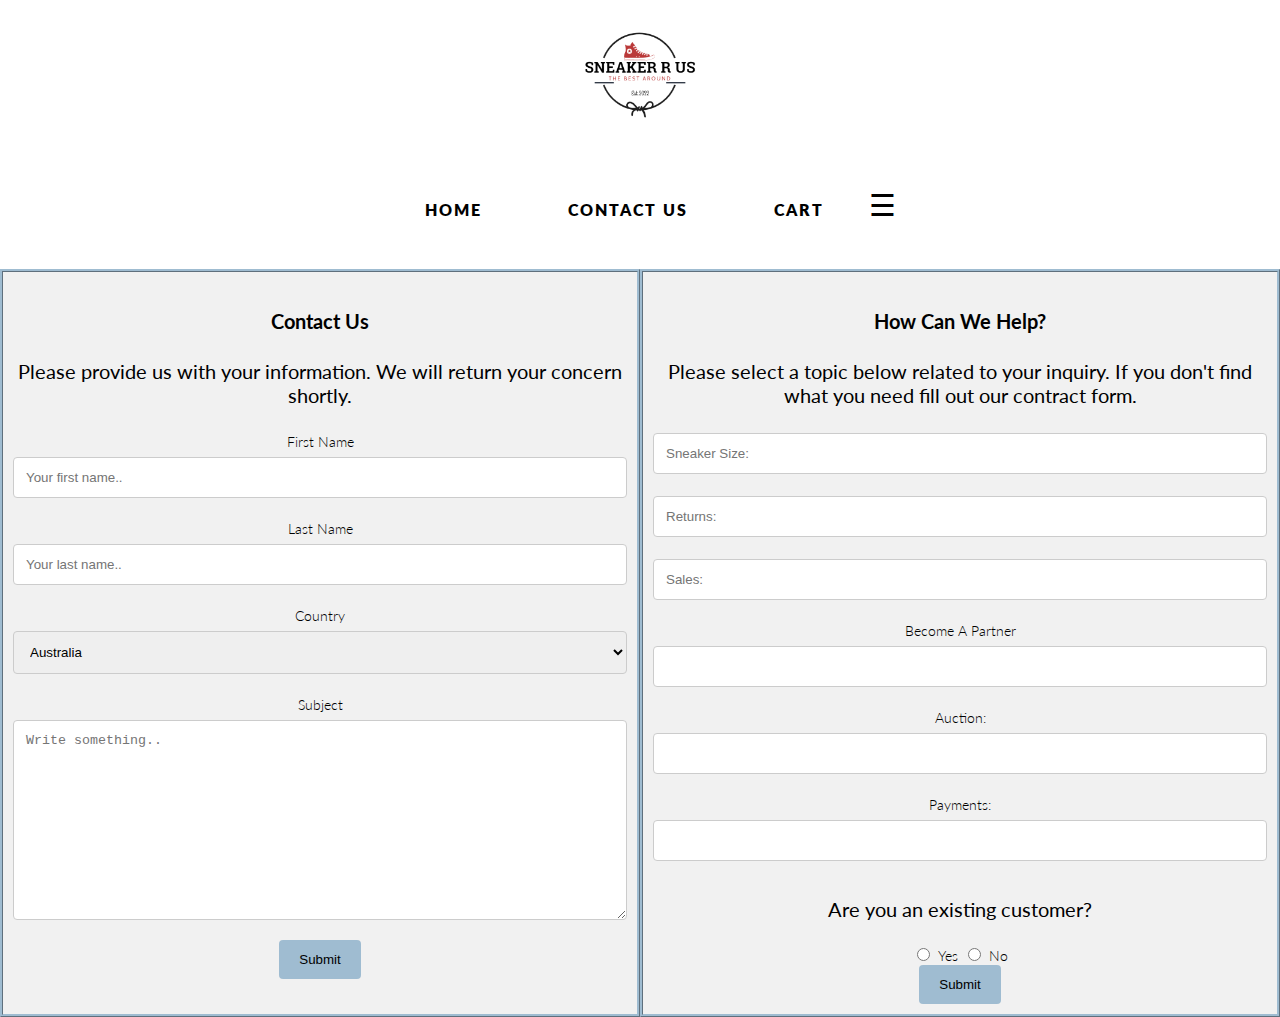
<file: FSDI_115-master-main/FSDI_115-master-main/ecommerce/contact.html>
<!DOCTYPE html>
<html lang="en">

<head>
    <meta charset="UTF-8">
    <meta http-equiv="X-UA-Compatible" content="IE=edge">
    <meta name="viewport" content="width=device-width, initial-scale=1.0">
    <link
        href="https://fonts.googleapis.com/css2?family=Lato:ital,wght@0,100;0,300;0,400;0,700;0,900;1,300;1,400;1,700;1,900&display=swap"
        rel="stylesheet">
    <link rel="stylesheet" href="styles/contact.css">
    <link rel="stylesheet" href="styles/style.css">
    <title>CONTACT US</title>
</head>

<body>
    <img src="./img/logo-transparent.png" height="150" width="150" class="logoImg">

    <div class="mainNav">
        <ul>
            <li><a href="index.html">HOME</a></li>
            <li><a href="contact.html">CONTACT US</a></li>
            <li><a href="cart.html">CART</a></li>
            <div id="myNav" class="overlay">
                <a href="javascript:void(0)" class="closebtn" onclick="closeNav()">&times;</a>
                    
                <div class="overlay-content">
                    <a href="login.html">LOGIN</a>
                    <a href="profile.html">PROFILE</a>
                    <a href="register.html">REGISTER</a>
                </div>
            </div>
            <span style="font-size:30px;cursor:pointer" onclick="openNav()">&#9776;</span>
        </ul>
    </div>
    <div class="flex-container">
        <form action="action_page.php" class="flex-item-left">
            <h4>Contact Us</h4>
            <p>Please provide us with your information. We will return your concern shortly.</p>

            <label for="fname">First Name</label>
            <input type="text" id="fname" name="firstname" placeholder="Your first name..">

            <label for="lname">Last Name</label>
            <input type="text" id="lname" name="lastname" placeholder="Your last name..">

            <label for="country">Country</label>
            <select id="country" name="country">
                <option value="australia">Australia</option>
                <option value="canada">Canada</option>
                <option value="usa">USA</option>
            </select>

            <label for="subject">Subject</label>
            <textarea id="subject" name="subject" placeholder="Write something.." style="height:200px"></textarea>

            <input type="submit" value="Submit">

        </form>
        <form class="flex-item-right">
            <h4>How Can We Help?</h4>
            <p>Please select a topic below related to your inquiry. If you don't find what you need fill out our contract form.</p>
            <input type="text" id="sneakersize" placeholder="Sneaker Size:">

            <input type="text" id="returns" placeholder="Returns:">

            <input type="text" id="sales" placeholder="Sales:">

            <label for="partner">Become A Partner</label>
            <input type="text" id="partner">

            <label for="auction">Auction:</label>
            <input type="text" id="auction">

            <label for="payments">Payments:</label>
            <input type="text" id="payments">

            <p>Are you an existing customer?</p>
            <input type="radio" id="customers">
            <label for="customers">Yes</label>
            <input type="radio" id="customers">
            <label for="customers">No</label><br>

            <input type="submit" value="Submit">
            
        </form>
    </div>
    <script src="./app.js"></script>
</body>

</html>
</file>
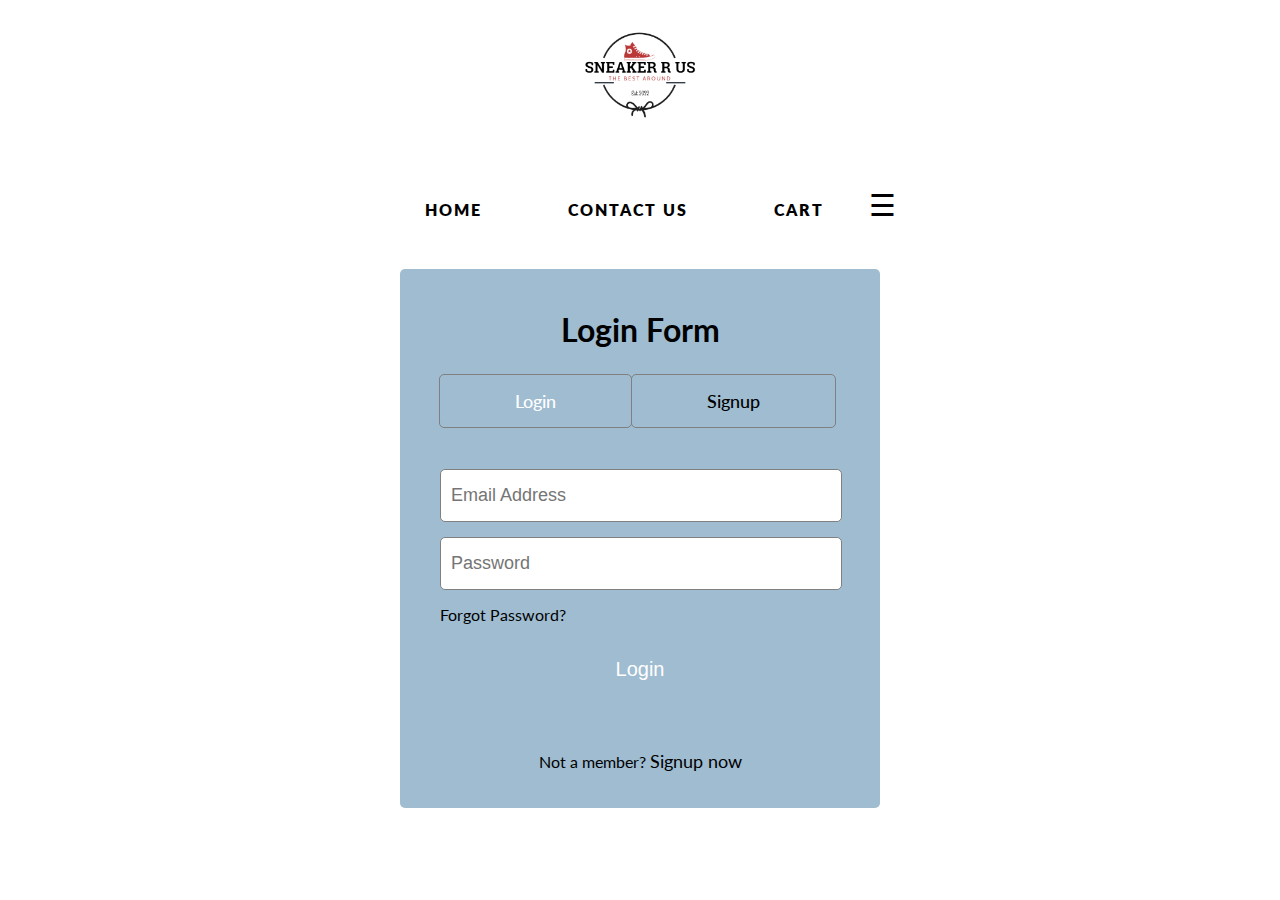
<file: FSDI_115-master-main/FSDI_115-master-main/ecommerce/login.html>
<!DOCTYPE html>
<html lang="en">

<head>
    <meta charset="UTF-8">
    <meta http-equiv="X-UA-Compatible" content="IE=edge">
    <meta name="viewport" content="width=device-width, initial-scale=1.0">
    <link
        href="https://fonts.googleapis.com/css2?family=Lato:ital,wght@0,100;0,300;0,400;0,700;0,900;1,300;1,400;1,700;1,900&display=swap"
        rel="stylesheet">
    <link rel="stylesheet" href="styles/login.css">
    <link rel="stylesheet" href="styles/style.css">
    <title>LOGIN</title>
</head>

<body>
    <img src="./img/logo-transparent.png" height="150" width="150" class="logoImg">

    <div class="mainNav">
        <ul>
            <li><a href="index.html">HOME</a></li>
            <li><a href="contact.html">CONTACT US</a></li>
            <li><a href="cart.html">CART</a></li>
            <div id="myNav" class="overlay">
                <a href="javascript:void(0)" class="closebtn" onclick="closeNav()">&times;</a>

                <div class="overlay-content">
                    <a href="login.html">LOGIN</a>
                    <a href="profile.html">PROFILE</a>
                    <a href="register.html">REGISTER</a>
                </div>
            </div>
            <span style="font-size:30px;cursor:pointer" onclick="openNav()">&#9776;</span>
        </ul>
    </div>
    <form action="" class="form">
        <div class="top">
            <h1>Login Form</h1>
            <br>
            <a href="login.html" class="active">Login</a>
            <a href="register.html" class="unactive">Signup</a>
        </div>
        <br>
        <br>
        <br>
        <div class="data">
            <input type="text" class="inputs" placeholder="Email Address">
            <input type="text" class="inputs" placeholder="Password">
            <br>

            <a href="#" class="forgotpsw">Forgot Password?</a>
        </div>
        <br>
        <br>
        <div class="submitdiv">
            <input type="submit" value="Login" class="submitbtn">
        </div>
        <br>
        <br>
        <div class="footer">
            <p>Not a member? <a href="register.html" class="signupbtn">Signup now</a></p>
        </div>
    </form>
    <script src="./app.js"></script>

</body>

</html>
</file>
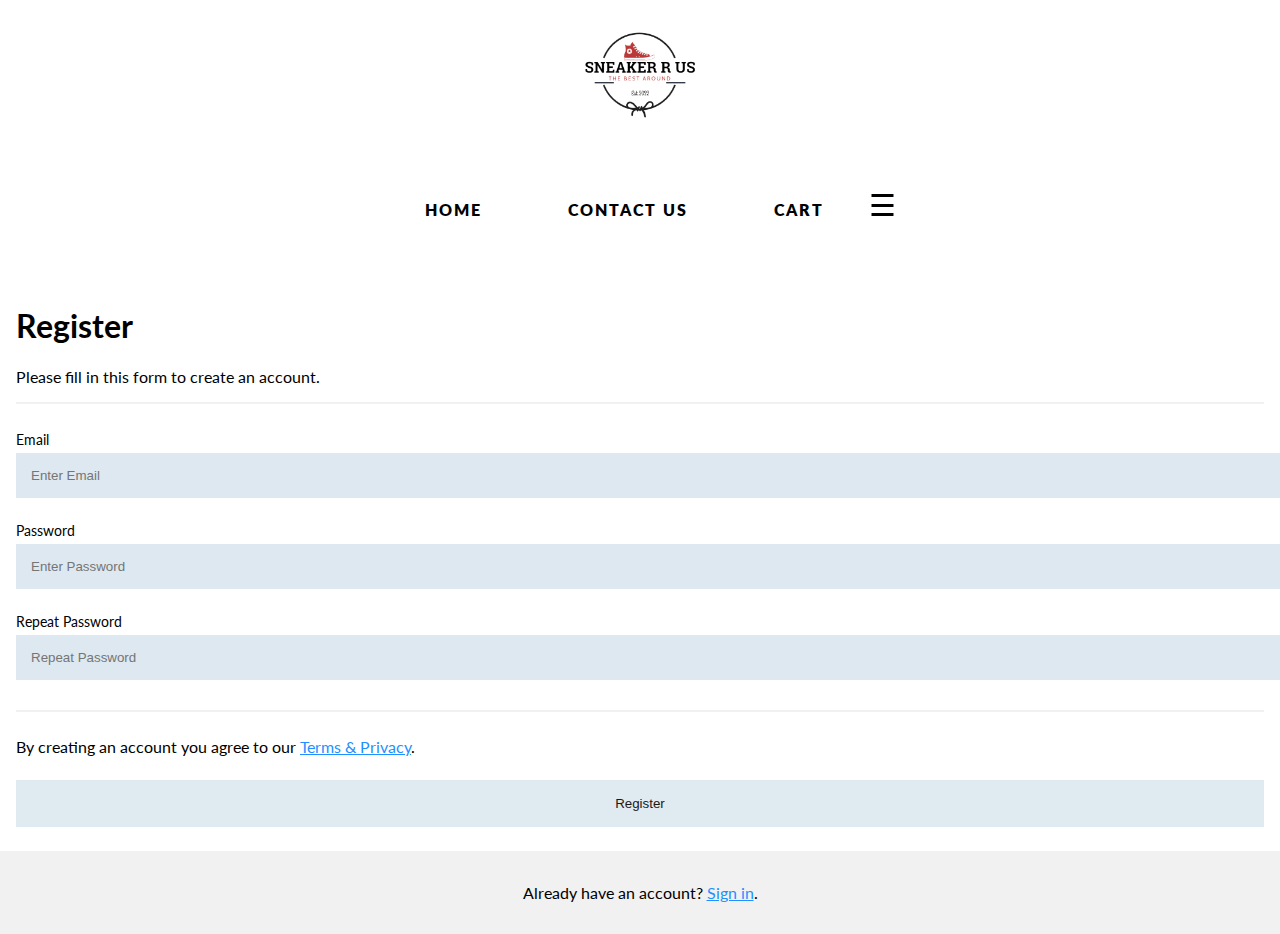
<file: FSDI_115-master-main/FSDI_115-master-main/ecommerce/register.html>
<!DOCTYPE html>
<html lang="en">

<head>
    <meta charset="UTF-8">
    <meta http-equiv="X-UA-Compatible" content="IE=edge">
    <meta name="viewport" content="width=device-width, initial-scale=1.0">
    <link
        href="https://fonts.googleapis.com/css2?family=Lato:ital,wght@0,100;0,300;0,400;0,700;0,900;1,300;1,400;1,700;1,900&display=swap"
        rel="stylesheet">
    <link rel="stylesheet" href="styles/register.css">
    <link rel="stylesheet" href="styles/style.css">
    <title>REGISTER</title>
</head>

<body>
    <img src="./img/logo-transparent.png" height="150" width="150" class="logoImg">

    <div class="mainNav">
        <ul>
            <li><a href="index.html">HOME</a></li>
            <li><a href="contact.html">CONTACT US</a></li>
            <li><a href="cart.html">CART</a></li>
            <div id="myNav" class="overlay">
                <a href="javascript:void(0)" class="closebtn" onclick="closeNav()">&times;</a>
                    
                <div class="overlay-content">
                    <a href="login.html">LOGIN</a>
                    <a href="profile.html">PROFILE</a>
                    <a href="register.html">REGISTER</a>
                </div>
            </div>
            <span style="font-size:30px;cursor:pointer" onclick="openNav()">&#9776;</span>
        </ul>
    </div>
    <form action="/action_page.php">
        <div class="container">
            <h1>Register</h1>
            <p>Please fill in this form to create an account.</p>
            <hr>

            <label for="email"><b>Email</b></label>
            <input type="text" placeholder="Enter Email" name="email" id="email" required>

            <label for="psw"><b>Password</b></label>
            <input type="password" placeholder="Enter Password" name="psw" id="psw" required>

            <label for="psw-repeat"><b>Repeat Password</b></label>
            <input type="password" placeholder="Repeat Password" name="psw-repeat" id="psw-repeat" required>
            <hr>
            <p>By creating an account you agree to our <a href="#">Terms & Privacy</a>.</p>

            <button type="submit" class="registerbtn">Register</button>
        </div>

        <div class="container signin">
            <p>Already have an account? <a href="login.html">Sign in</a>.</p>
        </div>
    </form>
    <script src="./app.js"></script>
</body>

</html>
</file>
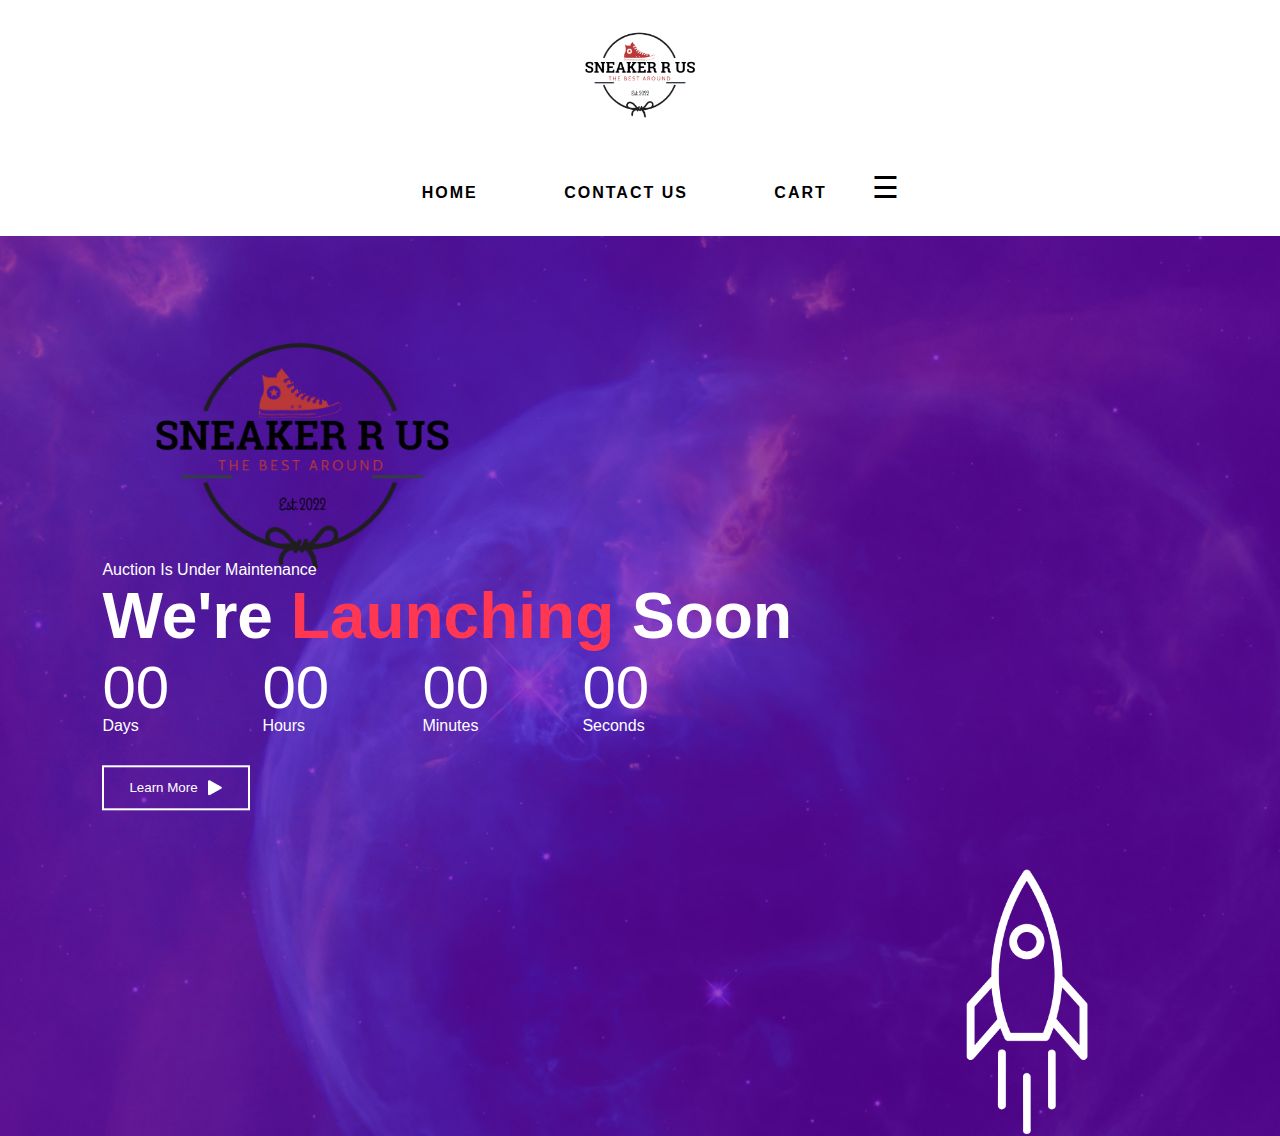
<file: FSDI_115-master-main/FSDI_115-master-main/ecommerce/soon.html>
<!DOCTYPE html>
<html lang="en">
<head>
    <meta charset="UTF-8">
    <meta http-equiv="X-UA-Compatible" content="IE=edge">
    <meta name="viewport" content="width=device-width, initial-scale=1.0">
    <title>Coming Soon Auctions</title>
    <link rel="stylesheet" href="styles/style.css">
    <link href="styles/soon.css" rel="stylesheet" type="text/css">
    
</head>

<body>
    <img src="./img/logo-transparent.png" height="150" width="150" class="logoImg">

    <div class="mainNav">
        <ul>  
            <li><a href="index.html">HOME</a></li>
            <li><a href="contact.html">CONTACT US</a></li>
            <li><a href="cart.html">CART</a></li>


            <div id="myNav" class="overlay">
                <a href="javascript:void(0)" class="closebtn" onclick="closeNav()">&times;</a>
                    
                <div class="overlay-content">
                    <a href="login.html">LOGIN</a>
                    <a href="profile.html">PROFILE</a>
                    <a href="register.html">REGISTER</a>
                </div>
            </div>
            <span style="font-size:30px;cursor:pointer" onclick="openNav()">&#9776;</span>
        </ul>
    </div>

    <div class="container">
        <img src="./img/logo-transparent.png" class="logo">

        <div class="content">
            <p>Auction Is Under Maintenance</p>
            <h1>We're <span>Launching</span> Soon</h1>
            <div class="launch-time">
                <div>
                    <p id="days">00</p>
                    <span>Days</span>
                </div>
                <div>
                    <p id="hours">00</p>
                    <span>Hours</span>
                </div>
                <div>
                    <p id="minutes">00</p>
                    <span>Minutes</span>
                </div>
                <div>
                    <p id="seconds">00</p>
                    <span>Seconds</span>
                </div>
            </div>
            <button type="button">Learn More <img src="./img/triangle.png"></button>
        </div>
        <img src="./img/rocket.png" class="rocket">
    </div> 
    
    

<script>
    var countDownDate = new Date("July 04, 2022 00:00:00:").getTime();
    var x = setInterval(function(){
        var now = new Date().getTime();
        var distance =countDownDate - now;
        var days = Math.floor(distance / (1000 * 60 * 60 * 24));
        var hours = Math.floor((distance % (1000 * 60 * 60 * 24)) / (1000 * 60 * 60));
        var minutes = Math.floor((distance % (1000 * 60 * 60)) / (1000 * 60));
        var seconds = Math.floor((distance % (1000 * 60)) / 1000);

        document.getElementById("days").innerHTML = days;
        document.getElementById("hours").innerHTML = hours;
        document.getElementById("minutes").innerHTML = minutes;
        document.getElementById("seconds").innerHTML = seconds;

    },1000);
</script>    
</body>


</html>
</file>
<file: FSDI_115-master-main/FSDI_115-master-main/ecommerce/styles/contact.css>
html {
    scroll-behavior: smooth;
}

body {
    font-family: 'Lato', sans-serif;
    padding: 0;
    margin: 0;
}

/*logo*/

.logoImg {
    display: block;
    margin-left: auto;
    margin-right: auto;
}


/* TOP MAIN NAV MENU */
.mainNav ul {
    list-style-type: none;
    margin-right: auto;
    margin-left: auto;
    text-align: center;
    padding: 20px;
    overflow: hidden;
    background-color: white;
}

.mainNav ul li {
    display: inline;
    padding: 15px;
    margin: 10px;

}

li a,
.dropbtn {
    display: inline-block;
    color: black;
    font-weight: 800;
    letter-spacing: 2px;
    text-align: center;
    padding: 14px 16px;
    text-decoration: none;
}

li a:hover,
.dropdown:hover .dropbtn {
    background-color: rgb(159, 188, 209);
}

li .dropdown {
    position: relative;
    display: inline-block;

}

.dropdown-content {
    display: none;
    position: absolute;
    background-color: #f9f9f9;
    min-width: 160px;
    box-shadow: 0px 8px 16px 0px rgba(0, 0, 0, 0.2);
    z-index: 1;
}

.dropdown-content a {
    color: black;
    padding: 12px 16px;
    text-decoration: none;
    display: block;
    text-align: left;
}

.dropdown-content a:hover {
    background-color: #f1f1f1;
}

.dropdown:hover .dropdown-content {
    display: block;
}

/* END OF TOP MAIN NAV MENU */
* {
    box-sizing: border-box;
}

input[type=text],
select,
textarea {
    width: 100%;
    padding: 12px;
    border: 1px solid #ccc;
    border-radius: 4px;
    box-sizing: border-box;
    margin-top: 6px;
    margin-bottom: 16px;
    resize: vertical;
}

input[type=submit] {
    background-color: rgb(159, 188, 209);
    color: black;
    padding: 12px 20px;
    border: none;
    border-radius: 4px;
    cursor: pointer;
}

input[type=submit]:hover {
    background-color: rgb(221, 232, 240);
}

.container {
    border-radius: 5px;
    background-color: #f2f2f2;
    padding: 20px;
}

.flex-container {
    display: flex;
    flex-direction: row;
    font-size: 20px;
    text-align: center;
}

.flex-item-left {
    background-color: #f1f1f1;
    border-style: ridge;
    border-color: rgb(159, 188, 209);
    padding: 10px;
    flex: 50%;
}

.flex-item-right {
    background-color: #f1f1f1;
    border-style: ridge;
    border-color: rgb(159, 188, 209);
    padding: 10px;
    flex: 50%;
}


@media (max-width: 800px) {
    .flex-container {
        flex-direction: column;
    }
}
</file>
<file: FSDI_115-master-main/FSDI_115-master-main/ecommerce/styles/style.css>
html {
    scroll-behavior: smooth;
}

body {
    font-family: 'Lato', sans-serif;
    padding: 0;
    margin: 0;
}

/*logo*/

.logoImg {
    display: block;
    margin-left: auto;
    margin-right: auto;
}


/* TOP MAIN NAV MENU */
.mainNav ul {
    list-style-type: none;
    margin-right: auto;
    margin-left: auto;
    text-align: center;
    padding: 20px;
    overflow: hidden;
    background-color: white;
}

.mainNav ul li {
    display: inline;
    padding: 15px;
    margin: 10px;

}

.navItem{
    margin-right: 50px;
    cursor: pointer;
    color: black;
    font-weight: 800;
}

.navItem a{
    color: red;
    font-family: 'Lato', sans-serif;
    font-size: 20px;
}

li a {
    display: inline-block;
    color: black;
    font-weight: 800;
    letter-spacing: 2px;
    text-align: center;
    padding: 14px 16px;
    text-decoration: none;
}

li a:hover {
    background-color: rgb(159, 188, 209);
}

li {
    position: relative;
    display: inline-block;

}

/* The Overlay (background) */
.overlay { 
    height: 100%;
    width: 0;
    position: fixed;
    z-index: 1;
    left: 0;
    top: 0;
    background-color: rgb(0, 0, 0);
    background-color: rgba(0, 0, 0, 0.9);
    overflow-x: hidden;
    transition: 0.5s;
}


.overlay-content {
    position: relative;
    top: 25%;
    width: 100%;
    text-align: center;
    margin-top: 30px;
}


.overlay a {
    padding: 8px;
    text-decoration: none;
    font-size: 36px;
    color: #818181;
    display: block;
    transition: 0.3s;
    
}


.overlay a:hover,
.overlay a:focus {
    color: #f1f1f1;
}


.overlay .closebtn {
    position: absolute;
    top: 20px;
    right: 45px;
    font-size: 60px;
}


/* END OF TOP MAIN NAV MENU */




/*sneaker nav bar */
nav {
    background-color: rgb(221, 232, 240);
    color: rgb(5, 5, 5);
    padding: 20px 40px;
}

.navTop {
    display: flex;
    align-items: center;
    justify-content: space-between;
}

.search {
    display: flex;
    align-items: center;
    background-color: black;
    padding: 10px 20px;
    border-radius: 10px;
}

.searchInput {
    border: none;
    background-color: transparent;
}

.searchInput::placeholder {
    color: lightgray;
}

.currentAuction {
    font-size: 20px;
    padding: 10px;
    font-weight: 800;
    color: rgb(130, 46, 46);
    cursor: pointer;
}

.navBottom {
    display: flex;
    align-items: center;
    justify-content: center;
}

.menuItem {
    margin-right: 50px;
    cursor: pointer;
    color: black;
    font-weight: 800;
}

/*end of sneaker nav */




/*slider for sneakers */
.slider {
    background: url("https://images.unsplash.com/photo-1604147495798-57beb5d6af73?ixlib=rb-1.2.1&ixid=MnwxMjA3fDB8MHxwaG90by1wYWdlfHx8fGVufDB8fHx8&auto=format&fit=crop&w=2370&q=80");
    clip-path: polygon(0 0, 100% 0, 100% 100%, 0 85%);
    overflow: hidden;
}

.sliderWrapper {
    display: flex;
    width: 500vw;
    transition: all 1.5s ease-in-out;
}

.sliderItem {
    width: 100vw;
    display: flex;
    align-items: center;
    justify-content: center;
    position: relative;
}

.sliderBg {
    width: 750px;
    height: 750px;
    border-radius: 50%;
    position: absolute;
}

.sliderImg {
    z-index: 1;
}

.sliderTitle {
    position: absolute;
    top: 10%;
    right: 10%;
    font-size: 60px;
    font-weight: 900;
    text-align: center;
    color: white;
    z-index: 1;
}

.sliderPrice {
    position: absolute;
    top: 10%;
    left: 10%;
    font-size: 60px;
    font-weight: 300;
    text-align: center;
    color: white;
    border: 1px solid gray;
    z-index: 1;
}

.buyButton {
    position: absolute;
    top: 50%;
    right: 10%;
    font-size: 30px;
    font-weight: 900;
    color: white;
    border: 1px solid gray;
    background-color: black;
    z-index: 1;
    cursor: pointer;
}

.buyButton:hover {
    background-color: white;
    color: black;
}

.sliderItem:nth-child(1) .sliderBg {
    background-color: #369e62;
}

.sliderItem:nth-child(2) .sliderBg {
    background-color: rebeccapurple;
}

.sliderItem:nth-child(3) .sliderBg {
    background-color: teal;
}

.sliderItem:nth-child(4) .sliderBg {
    background-color: cornflowerblue;
}

.sliderItem:nth-child(5) .sliderBg {
    background-color: rgb(124, 115, 80);
}

.sliderItem:nth-child(1) .sliderPrice {
    color: #369e62;
}

.sliderItem:nth-child(2) .sliderPrice {
    color: white;
}

.sliderItem:nth-child(3) .sliderPrice {
    color: teal;
}

.sliderItem:nth-child(4) .sliderPrice {
    color: cornflowerblue;
}

.sliderItem:nth-child(5) .sliderPrice {
    color: cornsilk;
}

/*end of slider for sneakers */



/* features */

.features {
    display: flex;
    align-items: center;
    justify-content: space-between;
    padding: 50px;
}

.feature {
    display: flex;
    flex-direction: column;
    align-items: center;
    text-align: center;
}

.featureIcon {
    width: 50px;
    height: 50px;
}

.featureTitle {
    font-size: 20px;
    font-weight: 600;
    margin: 20px;
}

.featureDesc {
    color: gray;
    width: 50%;
    height: 100px;
}

.product {
    height: 100vh;
    background-color: whitesmoke;
    position: relative;
    clip-path: polygon(0 15%, 100% 0, 100% 100%, 0% 100%);
}

.payment {
    width: 500px;
    height: 500px;
    background-color: white;
    position: absolute;
    top: 0;
    bottom: 0;
    left: 0;
    right: 0;
    margin: auto;
    padding: 10px 50px;
    display: none;
    flex-direction: column;
    -webkit-box-shadow: 0px 0px 13px 2px rgba(0, 0, 0, 0.3);
    box-shadow: 0px 0px 13px 2px rgba(0, 0, 0, 0.3);
}

.payTitle {
    font-size: 20px;
    color: lightgray;
}

label {
    font-size: 14px;
    font-weight: 300;
}

.payInput {
    padding: 10px;
    margin: 10px 0px;
    border: none;
    border-bottom: 1px solid gray;
}

.payInput::placeholder {
    color: rgb(163, 163, 163);
}

.cardIcons {
    display: flex;
}

.cardIcon {
    margin-right: 10px;
}

.cardInfo {
    display: flex;
    justify-content: space-between;
}

.sm {
    width: 30%;
}

.payButton {
    position: absolute;
    height: 40px;
    bottom: -40;
    width: 100%;
    left: 0;
    -webkit-box-shadow: 0px 0px 13px 2px rgba(0, 0, 0, 0.3);
    box-shadow: 0px 0px 13px 2px rgba(0, 0, 0, 0.3);
    background-color: #369e62;
    color: white;
    border: none;
    cursor: pointer;
}

.close {
    width: 20px;
    height: 20px;
    position: absolute;
    background-color: gray;
    color: white;
    top: 10px;
    right: 10px;
    display: flex;
    align-items: center;
    justify-content: center;
    cursor: pointer;
    padding: 2px;
}

.productImg {
    width: 50%;
}

.productDetails {
    position: absolute;
    top: 10%;
    right: 0;
    width: 40%;
    padding: 50px;
}

.productTitle {
    font-size: 75px;
    font-weight: 900;
}

.productDesc {
    font-style: 24px;
    color: gray;
}

.colors,
.sizes {
    display: flex;
    margin-bottom: 20px;
}

.color {
    width: 32px;
    height: 32px;
    border-radius: 5px;
    background-color: black;
    margin-right: 10px;
    cursor: pointer;
}

.color:last-child {
    background-color: darkblue;
}

.size {
    padding: 5px 20px;
    border: 1px solid black;
    margin-right: 10px;
    cursor: pointer;
    font-size: 20px;
}

.productButton {
    float: right;
    padding: 10px 20px;
    background-color: black;
    color: white;
    font-weight: 600;
    cursor: pointer;
}

.productButton:hover {
    background-color: white;
    color: black;
}

.gallery {
    padding: 50px;
    display: flex;
}

.galleryItem {
    flex: 1;
    padding: 50px;
}

.galleryImg {
    width: 100%;
}

.newSeason {
    display: flex;
}

.nsItem {
    flex: 1;
    background-color: black;
    color: white;
    display: flex;
    flex-direction: column;
    align-items: center;
    justify-content: center;
    text-align: center;
}

.nsImg {
    width: 100%;
    height: 500px;
}

.nsTitle {
    font-size: 40px;
}

.nsButton {
    padding: 15px;
    font-weight: 600;
    cursor: pointer;
}

/* footer */

footer {
    display: flex;
}

.footerLeft {
    flex: 2;
    display: flex;
    justify-content: space-between;
    padding: 50px;
}

.fMenuTitle {
    font-size: 16px;
}

.fList {
    padding: 0;
    list-style: none;
}

.fListItem {
    margin-bottom: 10px;
    color: gray;
    cursor: pointer;
}

.footerRight {
    flex: 1;
    padding: 50px;
    display: flex;
    flex-direction: column;
    justify-content: space-between;
}

.fInput {
    padding: 5px;
}

.fButton {
    padding: 5px;
    background-color: black;
    color: white;
}

.fIcons {
    display: flex;
}

.fIcon {
    width: 20px;
    height: 20px;
    margin-right: 10px;
}

.copyright {
    font-weight: 300;
    font-size: 14px;
}

/* end of footer */


/* media responsive */

@media screen and (max-width:480px) {
    nav {
        padding: 20px;
    }

    .currentAuction {
        padding: 5px;
    }

    .search {
        display: none;
    }

    .navBottom {
        flex-wrap: wrap;
    }

    .menuItem {
        margin: 20px;
        font-weight: 700;
        font-size: 20px;
    }

    .slider {
        clip-path: none;
    }

    .sliderImg {
        width: 90%;
    }

    .sliderBg {
        width: 100%;
        height: 100%;
    }

    .sliderTitle {
        display: none;
    }

    .sliderPrice {
        top: unset;
        bottom: -50;
        left: 0;
        background-color: lightgrey;
    }

    .buyButton {
        right: 0;
        top: 0;
    }

    .features {
        flex-direction: column;
    }

    .product {
        clip-path: none;
        display: flex;
        flex-direction: column;
        align-items: center;
    }

    .productImg {
        width: 80%;
    }

    .productDetails {
        width: 100%;
        padding: 0;
        display: flex;
        flex-direction: column;
        align-items: center;
        text-align: center;
        position: relative;
        top: 0;
    }

    .productTitle {
        font-size: 50px;
        margin: 0;
    }

    .gallery {
        display: none;
    }

    .newSeason {
        flex-direction: column;
    }

    .nsItem:nth-child(2) {
        padding: 50px;
    }

    footer {
        flex-direction: column;
        align-items: center;
    }

    .footerLeft {
        padding: 20px;
        width: 90%;
    }

    .footerRight {
        padding: 20px;
        width: 90%;
        align-items: center;
        background-color: whitesmoke;
    }

    .payment {
        width: 90%;
        padding: 20px;
    }
}

@media screen and (max-height: 450px) {
    .overlay a {font-size: 20px}
    .overlay .closebtn {
    font-size: 40px;
    top: 15px;
    right: 35px;
    }
}
</file>
<file: FSDI_115-master-main/FSDI_115-master-main/ecommerce/styles/login.css>
html {
    scroll-behavior: smooth;
}

body {
    font-family: 'Lato', sans-serif;
    padding: 0;
    margin: 0;
}

/*logo*/

.logoImg {
    display: block;
    margin-left: auto;
    margin-right: auto;
}


/* TOP MAIN NAV MENU */
.mainNav ul {
    list-style-type: none;
    margin-right: auto;
    margin-left: auto;
    text-align: center;
    padding: 20px;
    overflow: hidden;
    background-color: white;
}

.mainNav ul li {
    display: inline;
    padding: 15px;
    margin: 10px;

}

li a,
.dropbtn {
    display: inline-block;
    color: black;
    font-weight: 800;
    letter-spacing: 2px;
    text-align: center;
    padding: 14px 16px;
    text-decoration: none;
}

li a:hover,
.dropdown:hover .dropbtn {
    background-color: rgb(159, 188, 209);
}

li .dropdown {
    position: relative;
    display: inline-block;

}

.dropdown-content {
    display: none;
    position: absolute;
    background-color: #f9f9f9;
    min-width: 160px;
    box-shadow: 0px 8px 16px 0px rgba(0, 0, 0, 0.2);
    z-index: 1;
}

.dropdown-content a {
    color: black;
    padding: 12px 16px;
    text-decoration: none;
    display: block;
    text-align: left;
}

.dropdown-content a:hover {
    background-color: #f1f1f1;
}

.dropdown:hover .dropdown-content {
    display: block;
}

/* END OF TOP MAIN NAV MENU */
body {
    background: var(--bg-pink);
    font-family: sans-serif;
}

.form {
    width: 400px;
    height: auto;
    background: rgb(159, 188, 209);
    margin: auto;
    border-radius: 5px;
    padding: 20px 40px;
}

.top {
    text-align: center;
}

.active {
    background: var(--bg-pink);
    color: white;
}

.unactive {
    background: var(--white);
    color: black;
}

.top a {
    width: 200px;
    border: 1px solid grey;
    padding: 15px 75px;
    text-decoration: none;
    font-size: 18px;
    border-radius: 5px;
    font-weight: 500;
    margin-left: -5px;
}

.data {
    text-align: center;
}

.inputs {
    width: 100%;
    padding: 15px 0px;
    border: 1px solid grey;
    border-radius: 5px;
    margin-bottom: 15px;
    outline: none;
    font-size: 18px;
    text-indent: 10px;
}

.forgotpsw {
    float: left;
    color: var(--pink);
    text-decoration: none;
}

.submitbtn {
    width: 100%;
    padding: 15px 10px;
    background: var(--bg-pink);
    color: white;
    font-size: 20px;
    outline: none;
    border-radius: 5px;
    border: none;
}

.submitbtn:hover {
    cursor: pointer;
}

.footer {
    text-align: center;
}

.signupbtn {
    color: var(--pink);
    text-decoration: none;
    font-size: 18px;
}

#tag {
    background: black;
    color: white;
    padding: 10px 20px;
    text-align: center;
    border-radius: 10px;
    float: right;
    user-select: none;
}
</file>
<file: FSDI_115-master-main/FSDI_115-master-main/ecommerce/styles/register.css>
html {
    scroll-behavior: smooth;
}

body {
    font-family: 'Lato', sans-serif;
    padding: 0;
    margin: 0;
}

/*logo*/

.logoImg {
    display: block;
    margin-left: auto;
    margin-right: auto;
}


/* TOP MAIN NAV MENU */
.mainNav ul {
    list-style-type: none;
    margin-right: auto;
    margin-left: auto;
    text-align: center;
    padding: 20px;
    overflow: hidden;
    background-color: white;
}

.mainNav ul li {
    display: inline;
    padding: 15px;
    margin: 10px;

}

li a,
.dropbtn {
    display: inline-block;
    color: black;
    font-weight: 800;
    letter-spacing: 2px;
    text-align: center;
    padding: 14px 16px;
    text-decoration: none;
}

li a:hover,
.dropdown:hover .dropbtn {
    background-color: rgb(130, 46, 46);
}

li .dropdown {
    position: relative;
    display: inline-block;

}

.dropdown-content {
    display: none;
    position: absolute;
    background-color: #f9f9f9;
    min-width: 160px;
    box-shadow: 0px 8px 16px 0px rgba(0, 0, 0, 0.2);
    z-index: 1;
}

.dropdown-content a {
    color: black;
    padding: 12px 16px;
    text-decoration: none;
    display: block;
    text-align: left;
}

.dropdown-content a:hover {
    background-color: #f1f1f1;
}

.dropdown:hover .dropdown-content {
    display: block;
}

/* END OF TOP MAIN NAV MENU */

.form {
    width: 100vh;
    height: auto;
    background: rgb(159, 188, 209);
    margin: auto;
    border-radius: 5px;
    padding: 20px 40px;
}


.container {
    padding: 16px;
    background-color: white;
}


input[type=text],
input[type=password] {
    width: 100%;
    padding: 15px;
    margin: 5px 0 22px 0;
    display: inline-block;
    border: none;
    background:rgb(221, 232, 240);
}

input[type=text]:focus,
input[type=password]:focus {
    background-color: #ddd;
    outline: none;
}

hr {
    border: 1px solid #f1f1f1;
    margin-bottom: 25px;
}


.registerbtn {
    background-color:rgb(221, 232, 240) ;
    color: black;
    padding: 16px 20px;
    margin: 8px 0;
    border: none;
    cursor: pointer;
    width: 100%;
    opacity: 0.9;
}

.registerbtn:hover {
    opacity: 1;
}


a {
    color: dodgerblue;
}


.signin {
    background-color: #f1f1f1;
    text-align: center;
}
</file>
<file: FSDI_115-master-main/FSDI_115-master-main/ecommerce/styles/soon.css>
*
{
    margin: 0;
    padding: 0;
    font-family: 'poppins', sans-serif;
    box-sizing: border-box;
}

.container{
    width: 100vw;
    height: 100vh;
    background-image: url('../img/back.png'); 
    background-position: center ;
    background-size:cover ;
    padding: 0 8%;
    position: relative;
    
}

.logo{
    width: 25rem;
    padding:20px 0;
    cursor: pointer;

}

.content{
    top: 50%;
    position: absolute;
    transform: translateY(-50%);
    color: #fff;
}

.content h1{
    font-size:64px;
    font-weight:600;
}

.content h1 span{
    color: #ff3753;
}

.content button{
    background: transparent;
    border: 2px solid #fff;
    outline: none;
    padding: 12px 25px;
    color:#fff;
    display: flex;
    align-items: center;
    margin-top:30px;
    cursor: pointer;
}

.content button img{
    width: 15px;
    margin-left: 10px;
}

.launch-time{
    display: flex;

}

.launch-time div{
    flex-basis: 10rem;

}

.launch-time div p{
    font-size: 60px;
    margin-bottom: -5px;
}

.rocket{
    width: 250px;
    position: absolute;
    right: 10%;
    bottom: 0;
    animation: rocket 4s linear infinite;

}
@keyframes rocket{
    0% {
        bottom: 0;
        opacity: 0;
    }
    100% {
        bottom: 105%;
        opacity: 1;
    }
}
</file>
